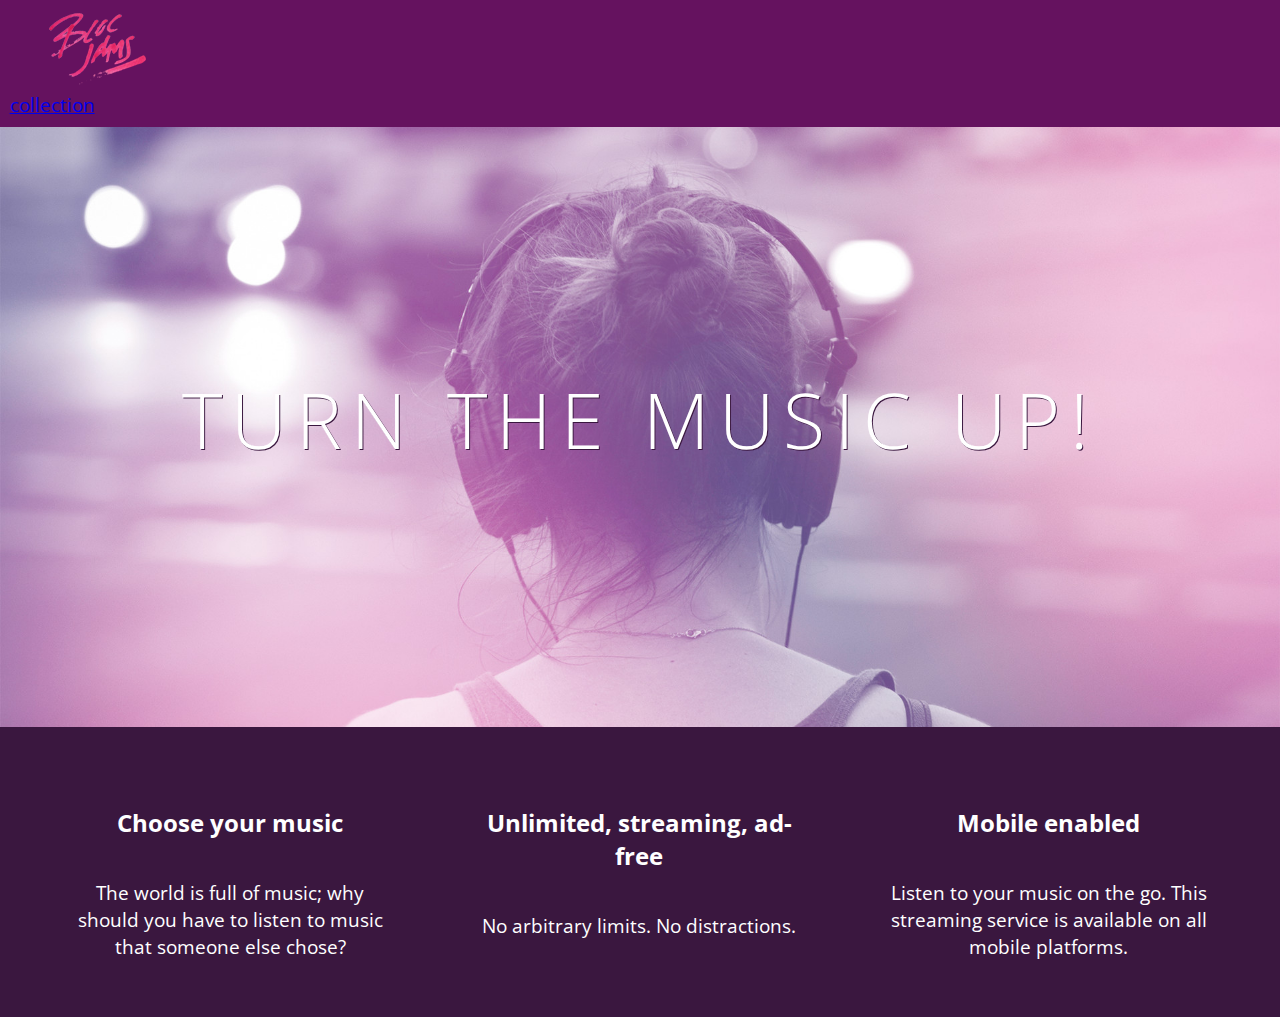
<file: index.html>
<!DOCTYPE html>
 <html>
     <head>
      <title>Bloc Jams</title>
         <meta name="viewport" content="width=device-width, initial-scale=1">
         <link rel="stylesheet" type="text/css" href="http://fonts.googleapis.com/css?family=Open+Sans:400,800,600,700,300">
         <link rel="stylesheet" type="text/css" href="http://code.ionicframework.com/ionicons/2.0.1/css/ionicons.min.css">
         <link rel="stylesheet" type="text/css" href="styles/normalize.css">
         <link rel="stylesheet" type="text/css" href="styles/main.css">
         <link rel="stylesheet" type="text/css" href="styles/landing.css">
     </head>
     <body class="landing">
     <nav class="navbar"> <!-- navigation bar -->
         <a href="index.html" class="logo">
             <img src="assets/images/bloc_jams_logo.png" alt="bloc jams logo">
         </a>
         <div class="links-container">
             <a href="collection.html" class="navbar-link">collection</a>
         </div>
         </nav>
         <section class="hero-content"> <!-- hero content -->
              <h1 class="hero-title">Turn the music up!</h1>
         </section>
         <section> <!-- selling points -->
             <section class="selling-points container clearfix"> <!-- selling points -->
             <div class="point column third">
                 <span class="ion-music-note"></span>
                 <h5 class="point-title">Choose your music</h5>
                 <p class="point-description">The world is full of music; why should you have to listen to music that someone else chose?</p>
             </div>
             <div class="point column third">
                 <span class="ion-radio-waves"></span>
                 <h5 class="point-title">Unlimited, streaming, ad-free</h5>
                 <p class="point-description">No arbitrary limits. No distractions.</p>
             </div>
              <div class="point column third">
                 <span class="ion-iphone"></span>
                 <h5 class="point-title">Mobile enabled</h5>
                 <p class="point-description">Listen to your music on the go. This streaming service is available on all mobile platforms.</p>
             </div>
         </section>
     <script src="https://code.jquery.com/jquery-2.1.3.min.js"></script>
     <script src="scripts/landing.js"></script>
     </body>
 </html>
</file>
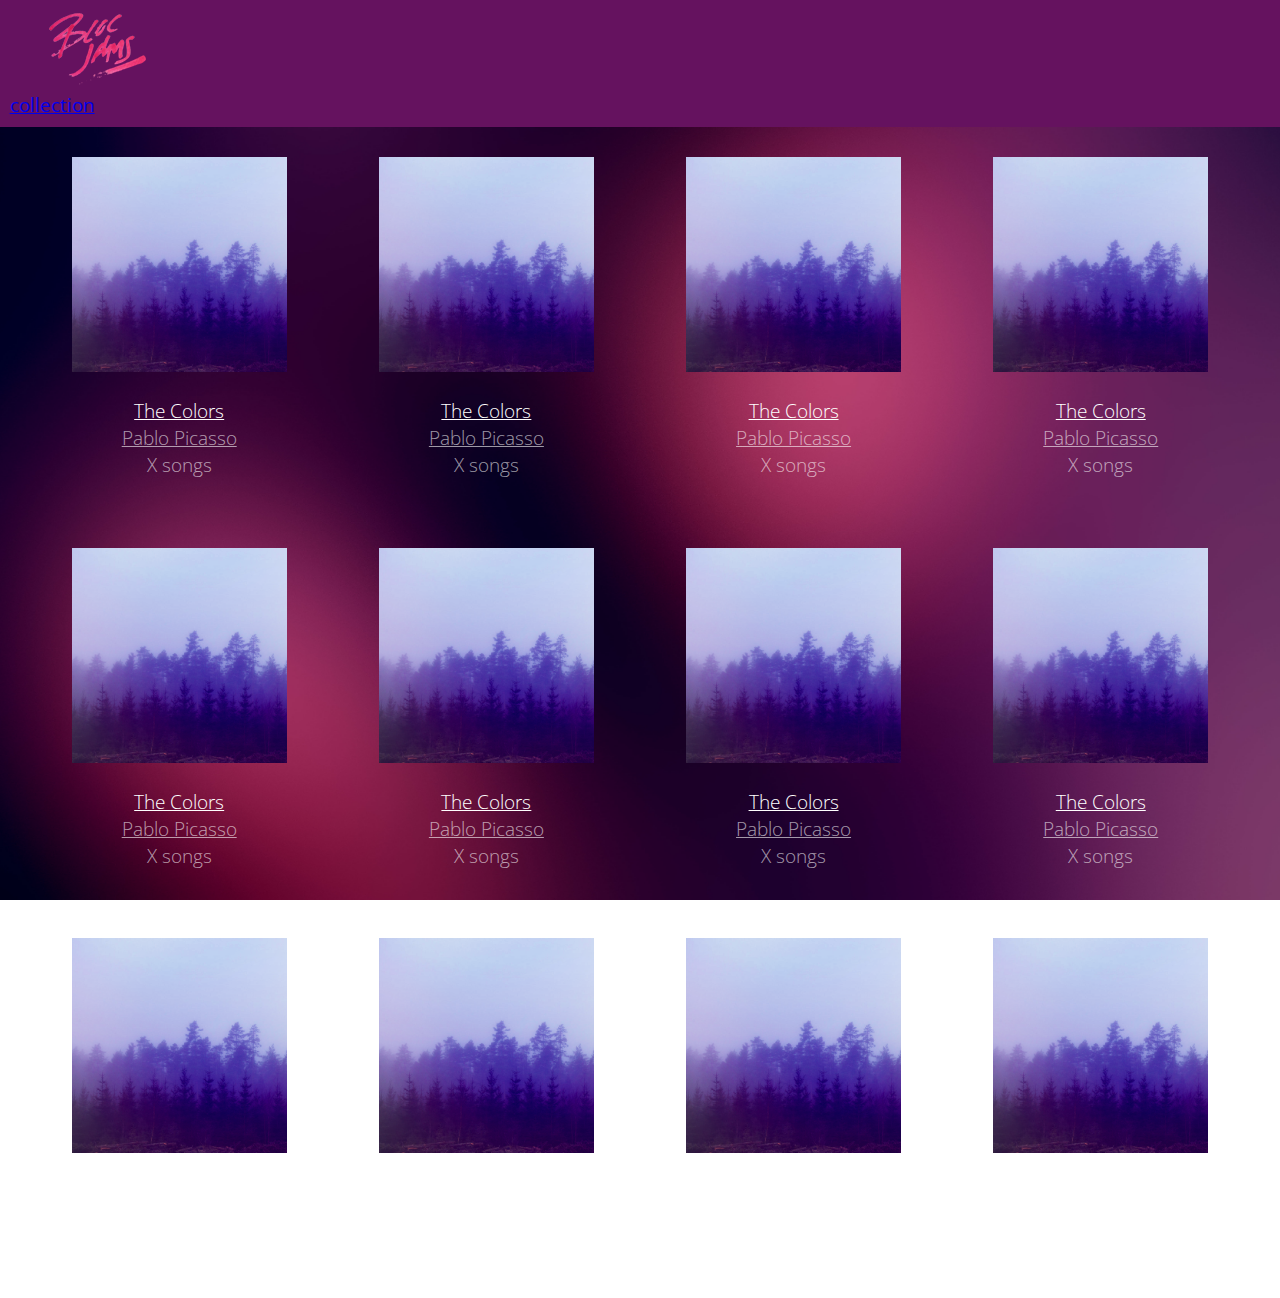
<file: collection.html>
<!DOCTYPE html>
<html>
  <head>
    <title>Bloc Jams</title>
    <meta name="viewport" content="width=device-width, initial-scale=1">
    <link rel="stylesheet" type="text/css" href="http://fonts.googleapis.com/css?family=Open+Sans:400,800,600,700,300">
    <link rel="stylesheet" type="text/css" href="http://code.ionicframework.com/ionicons/2.0.1/css/ionicons.min.css">
    <link rel="stylesheet" type="text/css" href="styles/normalize.css">
    <link rel="stylesheet" type="text/css" href="styles/main.css">
    <link rel="stylesheet" type="text/css" href="styles/collection.css">
  </head>
    <body class="collection">
        <nav class="navbar">
            <a href="index.html" class="logo">
                <img src="assets/images/bloc_jams_logo.png" alt="bloc jams logo">
            </a>
            <div class="links-container">
                <a href="collection.html" class="navbar-link">collection</a>
            </div>
        </nav>
        
        <section class="album-covers container clearfix">
            
        </section>
		<script src="https://code.jquery.com/jquery-2.1.3.min.js"></script>
		<script src="scripts/collection.js"></script>
    </body>
</html>
</file>
<file: styles/main.css>
*, *:before, *:after {
    -moz-box-sizing: border-box;
    -webkit-box-sizing: border-box;
    box-sizing: border-box;
}

html {
    height: 100%;
    font-size: 100%;
}

body {
    font-family: 'Open Sans';
    color: white;
    min-height: 100%;
}

.navbar {
    padding: 0.5rem;
    background-color: rgb(101,18,95);
}

.navbar > .logo {
    position: relative;
    left: 2rem;
}

.container {
     margin: 0 auto;
     max-width: 64rem;
 }

@media (min-width: 640px) {
     html { font-size: 112%; }
     .column {
         float: left;
         padding-left: 1rem;
         padding-right: 1rem;
     }
    .column.full { width: 100%; }
     .column.two-thirds { width: 66.7%; }
     .column.half { width: 50%; }
     .column.third { width: 33.3%; }
     .column.fourth { width: 25%; }
     .column.flow-opposite { float: right; }  
 }

 /* Large screens (1024px) */
 @media (min-width: 1024px) {
     html { font-size: 120%; }
 }

.clearfix::before,
.clearfix::after {
   content: " ";
   display: table;
}

.clearfix::after {
   clear: both;
}
</file>
<file: styles/landing.css>
body.landing {
    background-color: rgb(58,23,63);
}

.hero-content {
    position: relative;
    min-height: 600px;
    background-image: url(../assets/images/bloc_jams_bg.jpg);
    background-repeat: no-repeat;
    background-position: center center;
    background-size: cover;
}

.hero-content .hero-title {
    position: absolute;
    top: 40%;
    -webkit-transform: translateY(-50%);
    -moz-transform: translateY(-50%);
    transform: translateY(-50%);
    width: 100%;
    text-align: center;
    font-size: 4rem;
    font-weight: 300;
    text-transform: uppercase;
    letter-spacing: 0.5rem;
    text-shadow: 1px 1px 0px rgb(58,23,63);
}

.selling-points {
    position: relative;
    
}

.point {
    
    position: relative;
    padding: 2rem;
    
    text-align: center;
}

.point  .point-title {
    font-size: 1.25rem;
}

.ion-music-note,
.ion-radio-waves,
.ion-iphone {
    color: rgb(233,50,117);
    font-size: 5rem;
}
</file>
<file: styles/collection.css>
body.collection {
     background-image: url(../assets/images/blurred_backgrounds/blur_bg_2.jpg);
     background-repeat: no-repeat;
     background-attachment: fixed;
     background-position: center center;
     background-size: cover;
 }
 
 .album-covers {
     position: relative;
 }
 
 .collection-album-container {
     position: relative;
     margin-top: 30px;
     margin-bottom: 20px;
     text-align: center;
 }
 
 .collection-album-container .caption {
     margin-top: 10px;
 }
 
 .collection-album-container .caption p {
     font-size: 1rem;
     font-weight: 300;
     color: rgba(255, 255, 255, 0.6);
 }
 
 .collection-album-container .caption p a {
     color: rgba(255, 255, 255, 0.6);
 }
 
 .collection-album-container .caption p a.album-name {
     color: white;
 }
 
 .collection-album-container img {
     width: 80%;
 }
</file>
